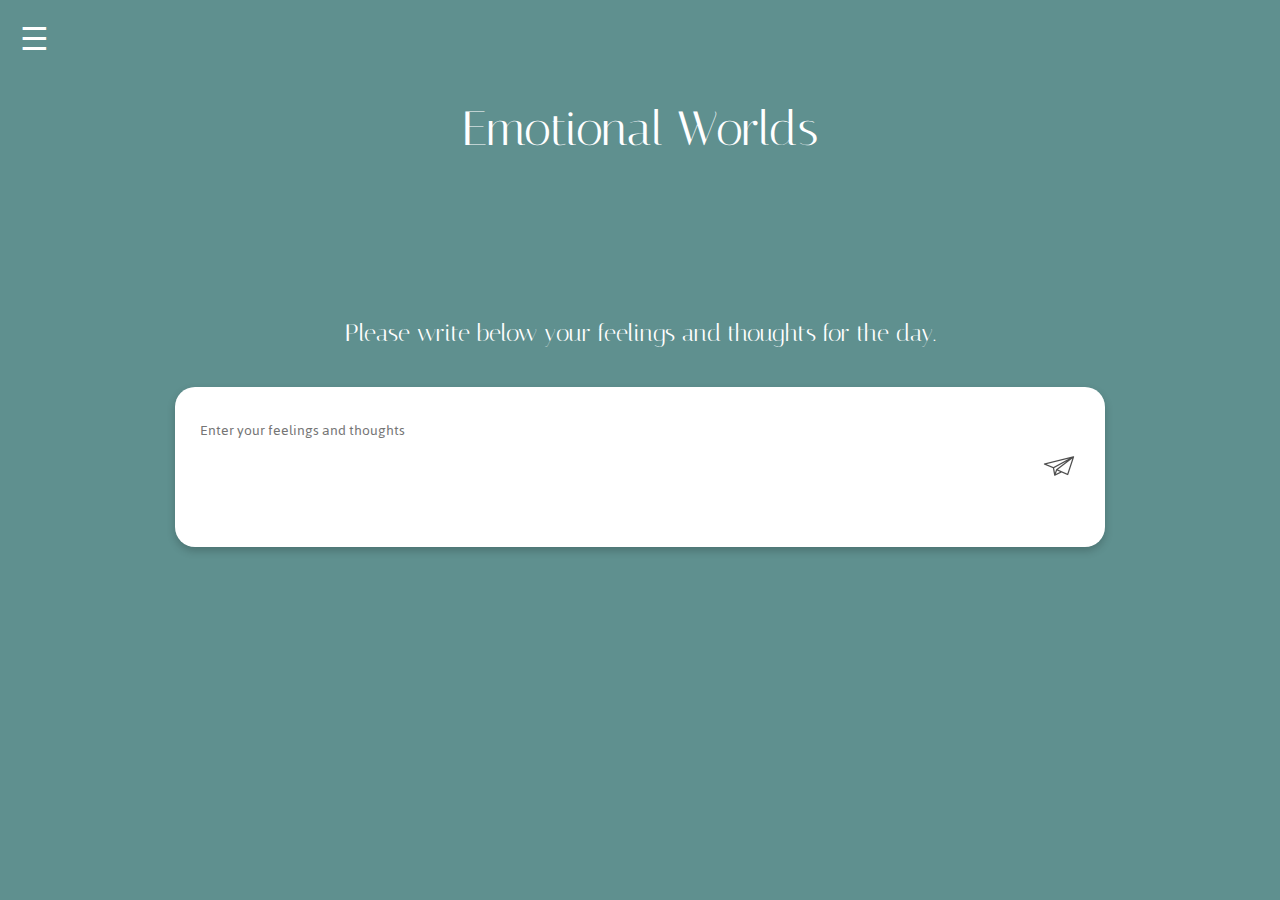
<file: index.html>
<!DOCTYPE html>
<html lang="en">
<head>
  <meta charset="UTF-8">
  <meta name="viewport" content="width=device-width, initial-scale=1.0">
  <!-- Favicon setup -->
  <link rel="apple-touch-icon" sizes="180x180" href="apple-touch-icon.png">
  <link rel="icon" type="image/png" sizes="32x32" href="favicon-32x32.png">
  <link rel="icon" type="image/png" sizes="16x16" href="favicon-16x16.png">
  <link rel="manifest" href="site.webmanifest">
  <link rel="shortcut icon" href="favicon.ico">
  <title>Emotional Worlds</title>

  <link rel="stylesheet" href="main.css">
  <link rel="preconnect" href="https://fonts.googleapis.com">
<link rel="preconnect" href="https://fonts.gstatic.com" crossorigin>
<link href="https://fonts.googleapis.com/css2?family=Italiana&family=Jaldi:wght@400;700&display=swap" rel="stylesheet">


</head>

<body>

  <header class="header" role="banner">
    <input type="checkbox" id="menu-toggle">
<label for="menu-toggle" class="menu-icon" aria-label="Open navigation menu">☰</label>

<nav class="nav-links" role="navigation">
  <a href="index.html" class="nav-item">Home</a>
  <a href="feedback.html" class="nav-item">Feedback</a>
  <a href="contact.html" class="nav-item">Contact me</a>
  <a href="credits.html" class="nav-item">Credits</a>
  <a href="who.html" class="nav-item">About Us</a>

</nav>

<label for="menu-toggle" class="close-icon" aria-label="Close navigation menu">✖</label>

    <h1>Emotional Worlds</h1>
  </header>


<main>
  <p class="description">Please write below your feelings and thoughts for the day.</p>

<form id="feedbackForm" class="input-box">
  <textarea id="message" placeholder="Enter your feelings and thoughts"></textarea>
  <button type="submit" class="send-btn">
    <img src="send.png" alt="Send">
  </button>
</form>

  <div id="response" class="response"></div>
</main>

<script src="main.js"></script>
</body>
</html>
</file>
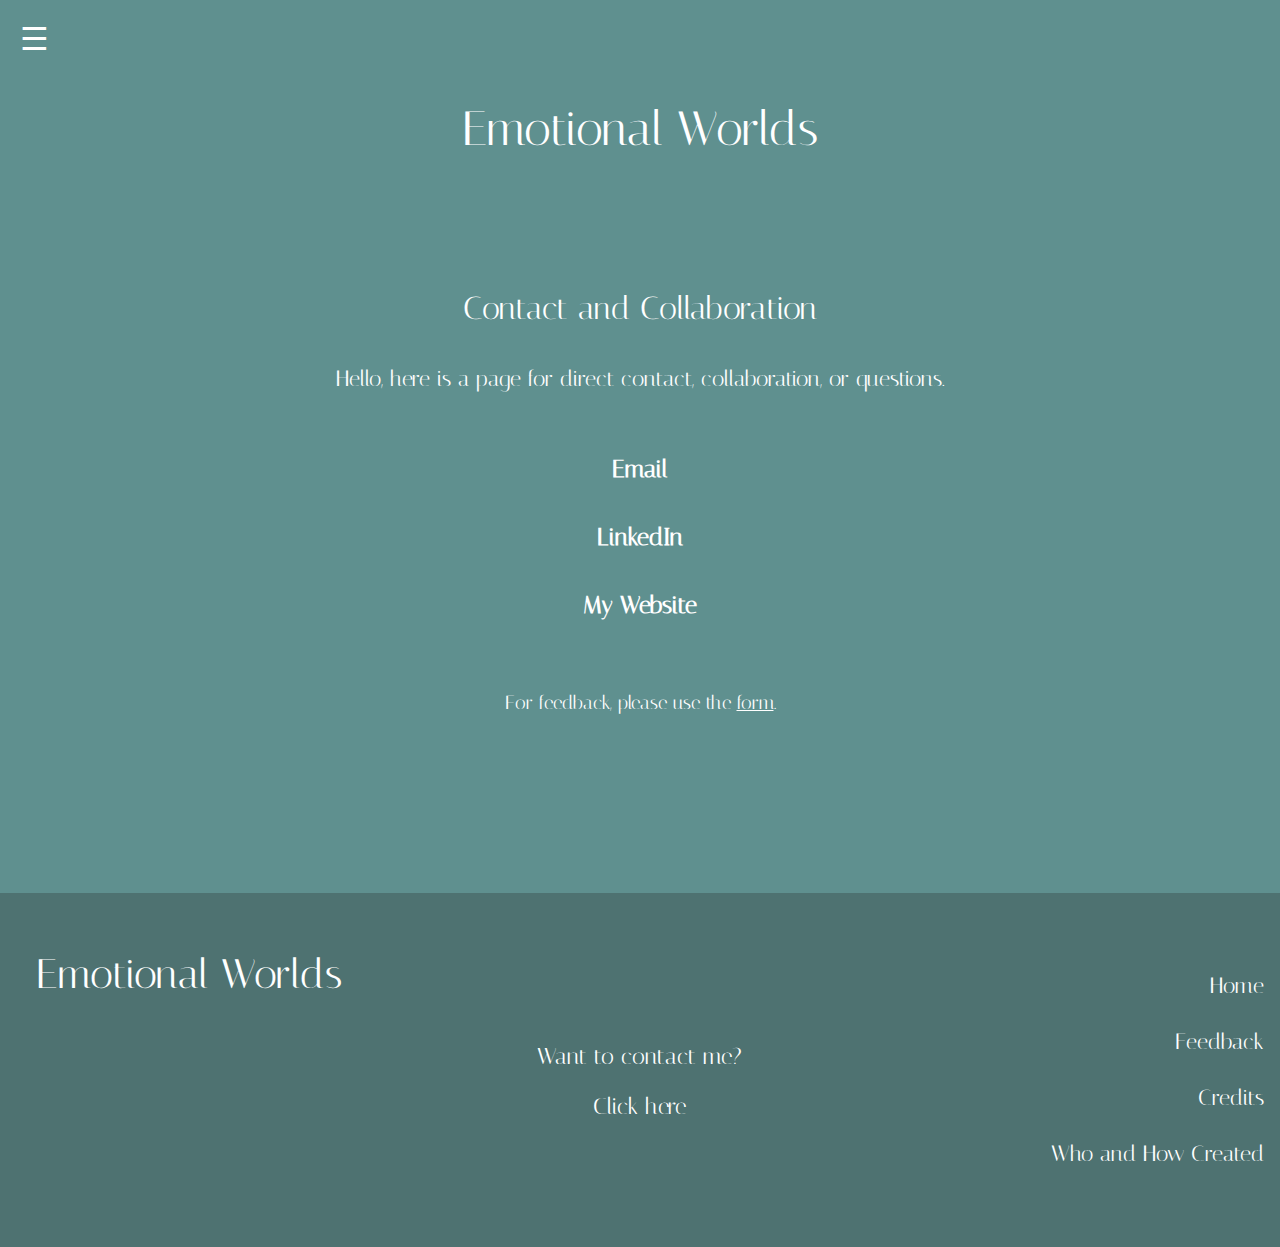
<file: contact.html>
<!DOCTYPE html>
<html lang="en">
<head>
  <meta charset="UTF-8">
  <meta name="viewport" content="width=device-width, initial-scale=1.0">
  <!-- Favicon setup -->
  <link rel="apple-touch-icon" sizes="180x180" href="apple-touch-icon.png">
  <link rel="icon" type="image/png" sizes="32x32" href="favicon-32x32.png">
  <link rel="icon" type="image/png" sizes="16x16" href="favicon-16x16.png">
  <link rel="manifest" href="site.webmanifest">
  <link rel="shortcut icon" href="favicon.ico">
  <title>Emotional Worlds</title>

  <link rel="stylesheet" href="main.css">
  <link rel="preconnect" href="https://fonts.googleapis.com">
  <link rel="preconnect" href="https://fonts.gstatic.com" crossorigin>
  <link href="https://fonts.googleapis.com/css2?family=Italiana&family=Jaldi:wght@400;700&display=swap" rel="stylesheet">
</head>

<body class="contact-page">

  <header class="header" role="banner">
    <input type="checkbox" id="menu-toggle">
    <label for="menu-toggle" class="menu-icon" aria-label="Open navigation menu">☰</label>

    <nav class="nav-links" role="navigation">
      <a href="index.html" class="nav-item">Home</a>
      <a href="feedback.html" class="nav-item">Feedback</a>
      <a href="contact.html" class="nav-item">Contact me</a>
      <a href="credits.html" class="nav-item">Credits</a>
      <a href="who.html" class="nav-item">About Us</a>
    </nav>

    <label for="menu-toggle" class="close-icon" aria-label="Close navigation menu">✖</label>

    <h1>Emotional Worlds</h1>
  </header>



  <main class="contact-wrapper">
    <h2 class="subtitle">Contact and Collaboration</h2>

    <p class="intro">
      Hello, here is a page for direct contact, collaboration, or questions.
    </p>


    <ul class="contact-list">
      <li><a href="mailto:daria.zork@gmail.com">Email</a></li>
      <li><a href="https://linkedin.com/in/yourprofile" target="_blank">LinkedIn</a></li>
      <li><a href="https://dzorkina.github.io/little-prince/" target="_blank">My Website</a></li>
    </ul>

    <p class="note">
      For feedback, please use the <a href="feedback.html">form</a>.
    </p>
  </main>



  <footer class="footer">
    <div class="footer-wrap">
      <div class="footer-col left">
        <h2 class="brand">Emotional Worlds</h2>
      </div>

      <div class="footer-col middle">
        <p class="contact-title">Want to contact me?</p>
        <a class="contact-link" href="mailto:daria.zork@gmail.com">Click here</a>
      </div>

      <nav class="footer-col right" aria-label="Footer navigation">
        <ul class="footer-nav">
          <li><a href="index.html">Home</a></li>
          <li><a href="feedback.html">Feedback</a></li>
          <li><a href="credits.html">Credits</a></li>
          <li><a href="who.html">Who and How Created</a></li>
        </ul>
      </nav>
    </div>
  </footer>

</body>
</html>
</file>
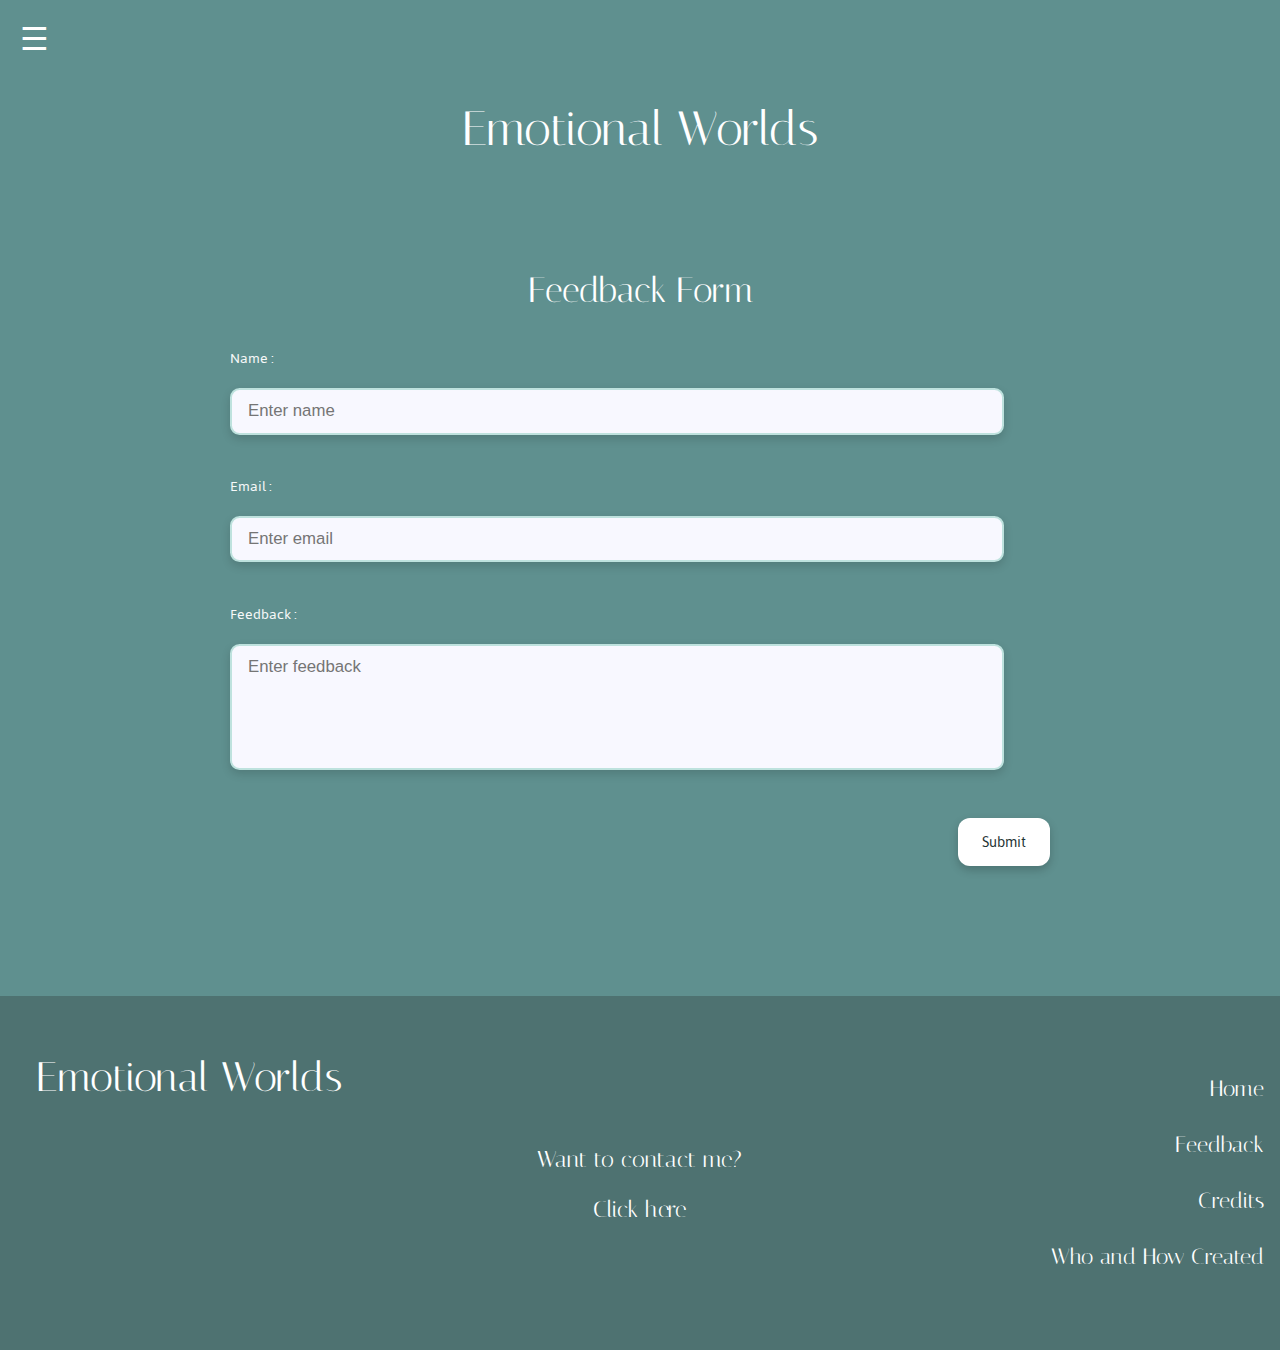
<file: feedback.html>
<!DOCTYPE html>
<html lang="en">
<head>
  <meta charset="UTF-8">
  <meta name="viewport" content="width=device-width, initial-scale=1.0">
  <!-- Favicon setup -->
  <link rel="apple-touch-icon" sizes="180x180" href="apple-touch-icon.png">
  <link rel="icon" type="image/png" sizes="32x32" href="favicon-32x32.png">
  <link rel="icon" type="image/png" sizes="16x16" href="favicon-16x16.png">
  <link rel="manifest" href="site.webmanifest">
  <link rel="shortcut icon" href="favicon.ico">
  <title>Emotional Worlds</title>

  <link rel="stylesheet" href="main.css">
  <link rel="preconnect" href="https://fonts.googleapis.com">
<link rel="preconnect" href="https://fonts.gstatic.com" crossorigin>
<link href="https://fonts.googleapis.com/css2?family=Italiana&family=Jaldi:wght@400;700&display=swap" rel="stylesheet">


</head>

<body>

  <header class="header" role="banner">
    <input type="checkbox" id="menu-toggle">
<label for="menu-toggle" class="menu-icon" aria-label="Open navigation menu">☰</label>

<nav class="nav-links" role="navigation">
  <a href="index.html" class="nav-item">Home</a>
  <a href="feedback.html" class="nav-item">Feedback</a>
  <a href="contact.html" class="nav-item">Contact me</a>
  <a href="credits.html" class="nav-item">Credits</a>
  <a href="who.html" class="nav-item">About Us</a>
</nav>

<label for="menu-toggle" class="close-icon" aria-label="Close navigation menu">✖</label>

<h1>Emotional Worlds</h1>
  </header>

  <main class="feedback-wrapper">
    <h2 class="feedback-title">Feedback Form</h2>

    <form id="feedbackForm" 
      class="feedback-form" 
      action="https://formspree.io/f/xldpjdkn" 
      method="POST" 
      novalidate>

      <label class="fb-label" for="fb-name">Name :</label>
      <input id="fb-name" name="name" class="fb-input" type="text" placeholder="Enter name" required />

      <label class="fb-label" for="fb-email">Email :</label>
      <input id="fb-email" name="email" class="fb-input" type="email" placeholder="Enter email" required />

      <label class="fb-label" for="fb-message">Feedback :</label>
      <textarea id="fb-message" name="message" class="fb-textarea" rows="6" placeholder="Enter feedback" required></textarea>

      <button type="submit" class="fb-submit">Submit</button>
      <p id="fb-status" class="fb-status" aria-live="polite"></p>
    </form>
  </main>

  <!-- Footer -->
<footer class="footer">
  <div class="footer-wrap">
    <div class="footer-col left">
      <h2 class="brand">Emotional Worlds</h2>
    </div>

    <div class="footer-col middle">
      <p class="contact-title">Want to contact me?</p>
      <a class="contact-link" href="mailto:daria.zork@gmail.com">Click here</a>
    </div>

    <nav class="footer-col right" aria-label="Footer navigation">
      <ul class="footer-nav">
        <li><a href="index.html">Home</a></li>
        <li><a href="feedback.html">Feedback</a></li>
        <li><a href="credits.html">Credits</a></li>
        <li><a href="who.html">Who and How Created</a></li>
      </ul>
    </nav>
  </div>
  </footer>
</body>
</html>

<script>
const form = document.getElementById("feedbackForm");
const status = document.getElementById("fb-status");

form.addEventListener("submit", async function(e) {
  e.preventDefault();
  form.classList.add("submitted");

  // Убираем старые подсветки
  form.querySelectorAll(".invalid").forEach(el => el.classList.remove("invalid"));

  // Проверка заполнения
  let isValid = true;
  form.querySelectorAll("[required]").forEach(input => {
    if (!input.value.trim()) {
      input.classList.add("invalid");
      isValid = false;
    }
  });

  if (!isValid) {
    status.textContent = "❗ Please fill out all required fields.";
    status.className = "fb-status visible error";
    return;
  }

  const data = new FormData(form);

  try {
    const res = await fetch(form.action, {
      method: form.method,
      body: data,
      headers: { 'Accept': 'application/json' }
    });

    status.classList.add("visible");

    if (res.ok) {
      status.textContent = "✅ Thank you! Your feedback was sent.";
      status.className = "fb-status visible success";


      form.reset();
      form.classList.remove("submitted");
    } else {
      status.textContent = "❌ Oops! Something went wrong ❌";
      status.className = "fb-status visible error";
    }
  } catch (error) {
    status.textContent = "⚠️ Connection error. Please try again later.";
    status.className = "fb-status visible error";
  }
});
</script>
</file>
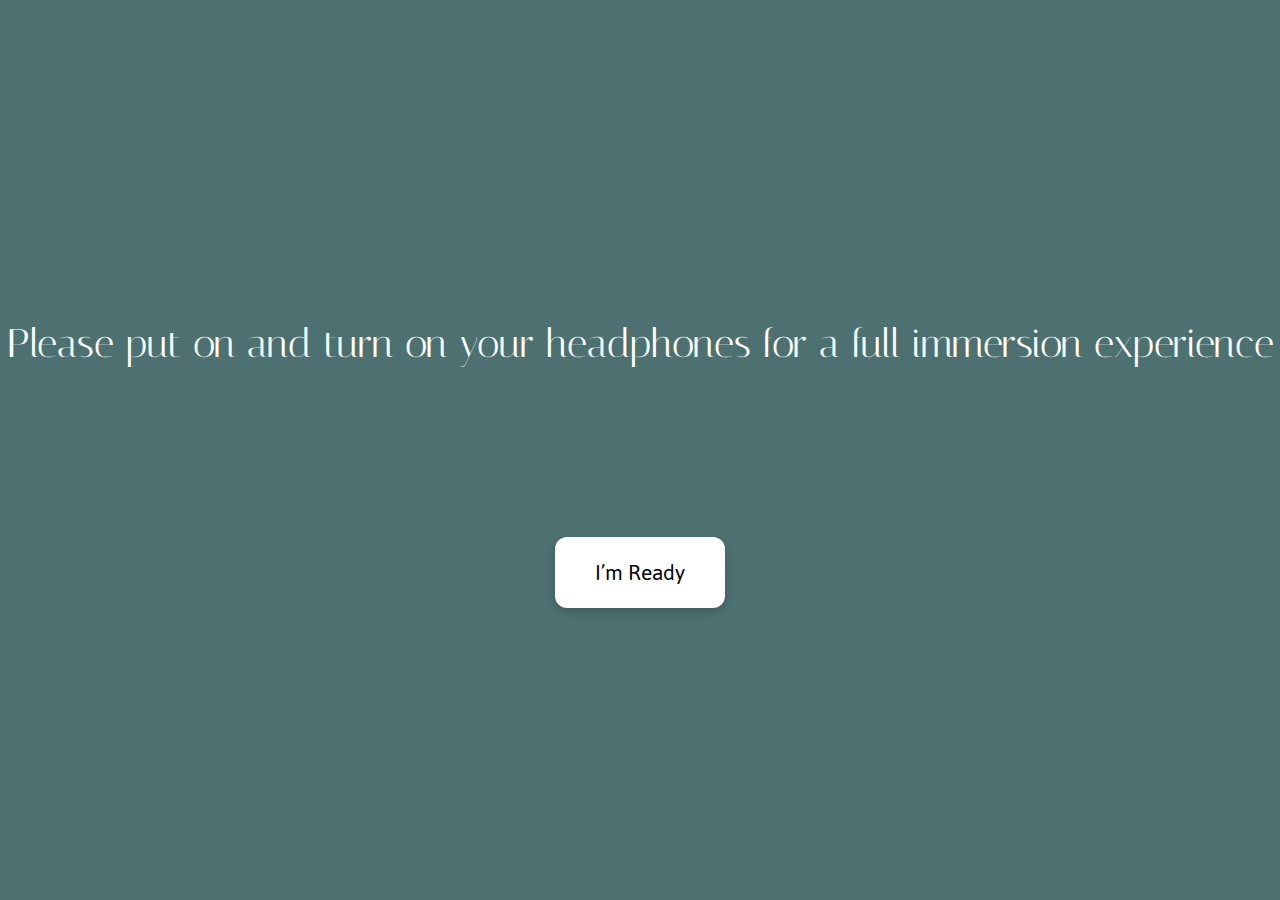
<file: ready.html>
<!DOCTYPE html>
<html lang="en">
<head>
  <meta charset="UTF-8">
  <meta name="viewport" content="width=device-width, initial-scale=1.0">
  <!-- Favicon setup -->
  <link rel="apple-touch-icon" sizes="180x180" href="apple-touch-icon.png">
  <link rel="icon" type="image/png" sizes="32x32" href="favicon-32x32.png">
  <link rel="icon" type="image/png" sizes="16x16" href="favicon-16x16.png">
  <link rel="manifest" href="site.webmanifest">
  <link rel="shortcut icon" href="favicon.ico">
  <title>Emotional Worlds</title>

  <link rel="stylesheet" href="main.css">
  <link rel="preconnect" href="https://fonts.googleapis.com">
<link rel="preconnect" href="https://fonts.gstatic.com" crossorigin>
<link href="https://fonts.googleapis.com/css2?family=Italiana&family=Jaldi:wght@400;700&display=swap" rel="stylesheet">
</head>

<body class="ready-page">

  <main>
    <p class="description">Please put on and turn on your headphones
     for a full immersion experience </p>

    <button class="ready-btn" onclick="window.location.href='results.html'">
      I’m Ready
    </button>
  </main>
</body>
</html>
</file>
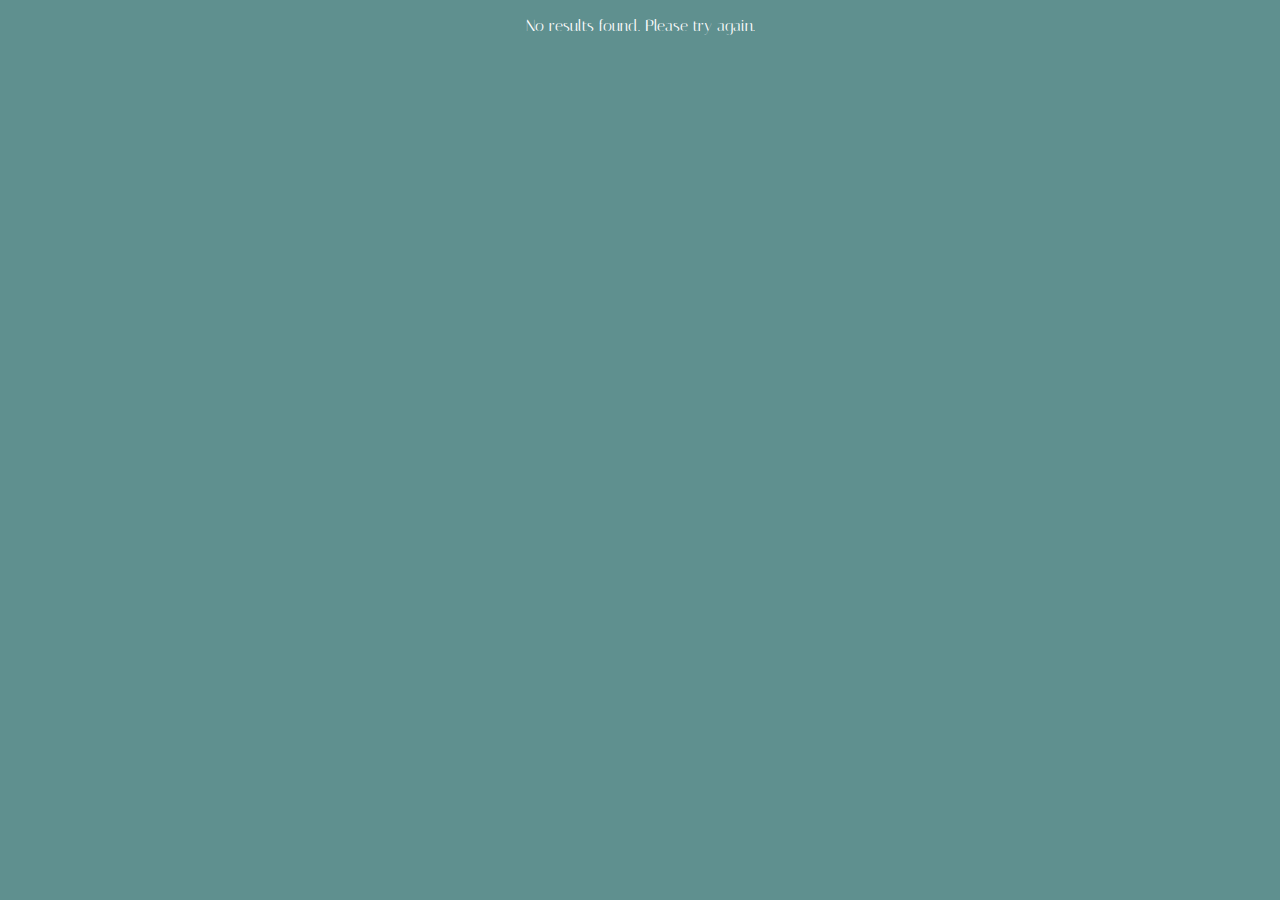
<file: results.html>
<!DOCTYPE html>
<html lang="en">
<head>
  <meta charset="UTF-8">
  <meta name="viewport" content="width=device-width, initial-scale=1.0">
  <!-- Favicon setup -->
  <link rel="apple-touch-icon" sizes="180x180" href="apple-touch-icon.png">
  <link rel="icon" type="image/png" sizes="32x32" href="favicon-32x32.png">
  <link rel="icon" type="image/png" sizes="16x16" href="favicon-16x16.png">
  <link rel="manifest" href="site.webmanifest">
  <link rel="shortcut icon" href="favicon.ico">
  <title>Emotional Worlds</title>

  <link rel="stylesheet" href="main.css">
  <link rel="preconnect" href="https://fonts.googleapis.com">
<link rel="preconnect" href="https://fonts.gstatic.com" crossorigin>
<link href="https://fonts.googleapis.com/css2?family=Italiana&family=Jaldi:wght@400;700&display=swap" rel="stylesheet">
</head>

<body class="results-page">

  <div id="loading-screen">
  <p class="loading-text"> Creating your world<span class="dots"></span> </p>

  <!-- контейнер для множества звёзд -->
  <div class="sparkles">
    <div class="star"></div>
    <div class="star"></div>
    <div class="star"></div>
    <div class="star"></div>
    <div class="star"></div>
    <div class="star"></div>
    <div class="star"></div>
    <div class="star"></div>
    <div class="star"></div>
    <div class="star"></div>
  </div>
</div>



  <main id="result" style="display: none;">
    <h1 id="emotion"></h1>
    <p id="prompt"></p>
  </main>

  <script>
    document.getElementById("loading-screen").style.display = "flex";
    document.getElementById("result").style.display = "none";

    const emotion = localStorage.getItem("emotion");
    const prompt = localStorage.getItem("prompt");

    if (emotion && prompt) {
      setTimeout(() => {
        document.getElementById("loading-screen").style.display = "none";
        document.getElementById("result").style.display = "block";

        document.getElementById("emotion").textContent = emotion.toUpperCase();
        document.getElementById("prompt").textContent = prompt;
      }, 2500); // чуть дольше, чтобы звёзды успели "помигать"
    } else {
      document.body.innerHTML = "<p>No results found. Please try again.</p>";
    }
  </script>
</body>
</html>
</file>
<file: main.css>
body {
  margin: 0;
  font-family: 'Italiana', sans-serif;
  background-color: #5F908F;
  color: white;
  text-align: center;
}


.header {
  position: relative;
  padding: 20px;
}

/* Title */
.header h1 {
  font-family: "Italiana", sans-serif;
  font-weight: 400;
  font-style: normal;
  font-size: 3rem;
  margin-top: 5rem;
}

/* Hamburger Menu */
.menu-icon {
  position: absolute;
  top: 20px;
  left: 20px;
  font-size: 2rem;
  cursor: pointer;
  z-index: 2;
  color: white;
}

/* Hide checkbox */
#menu-toggle {
  display: none;
}

/* Nav links*/
.nav-links {
  position: fixed;
  top: 0;
  left: 0;
  height: 100%;
  width: 100%;
  background: rgba(78, 114, 113, 0.9); 
  display: flex;
  flex-direction: column;
  justify-content: flex-start; 
  padding-top: 15vh;
  align-items: center;
  transform: translateY(-100%);
  transition: transform 0.3s ease-in-out;
  z-index: 2;
}

#menu-toggle:checked + .menu-icon + .nav-links {
  transform: translateY(0);
}

.nav-item {
  color: white;
  text-decoration: none;
  margin: 30px 0px;
  font-size: 2rem;
  display: block;
}

.nav-item:hover {
  transform: scale(1.3);
  color: antiquewhite;
    text-shadow: 0 0 10px rgba(249, 249, 249, 0.516),
                  0 0 20px rgba(226, 224, 246, 0.6);
}

/* Close icon */
.close-icon {
  position: absolute;
  top: 20px;
  right: 20px;
  font-size: 2rem;
  cursor: pointer;
  color: white;
  z-index: 3;
  display: none; 
}

/* показать крестик, когда меню открыто */
#menu-toggle:checked ~ .close-icon {
  display: block;
}

/* ===== Main Section ===== */
.description {
  font-size: 1.5rem;
  margin: 110px auto 20px;
  max-width: 2000px;
}

/* Input box (textarea + send button) */
.input-box {
  display: flex;
  align-items: center;
  background: white;
  border-radius: 20px;
  padding: 20px 15px;
  box-shadow: 0 4px 8px rgba(0,0,0,0.2);
  margin: 40px auto;
  width: 900px;
  max-width: 90%;
}

textarea {
  flex: 1;
  height: 100px;
  border: none;
  outline: none;
  resize: none;
  font-size: 1rem;
  font-family: 'Jaldi', sans-serif;
  padding: 10px;
  border-radius: 8px;
  color: #333;
}

.send-btn {
  background: none;
  border: none;
  margin-left: 10px;
  cursor: pointer;
}

.send-btn img {
  width: 50px;
  height: 50px;
  transition: transform 0.2s;
}

.send-btn:hover img {
  transform: scale(1.1);
}

/*NEW READY PAGE*/

body.ready-page {
background: rgba(58, 98, 97, 0.9);
}

.ready-page .description {
  font-size: 2.5rem;   
  font-weight: 400;    
  margin-top: 20rem;    
}

.ready-btn {
  font-family: 'Jaldi', sans-serif;
  font-size: 1.5rem;
  padding: 15px 40px;
  margin-top: 150px;
  background-color: white;
  background: white;
  border: none;
  border-radius: 12px;
  cursor: pointer;
  box-shadow: 0 4px 8px rgba(0,0,0,0.2);
  transition: transform 0.2s ease, background-color 0.2s ease;
}

.ready-btn:hover {
  transform: scale(1.20);
  color : #ffffff;
  background: rgb(127, 162, 162);
  box-shadow: 0 0 10px rgba(249, 249, 249, 0.7),
              0 0 00px rgba(226, 224, 246, 0.6);
}

/*NEW RESULT PAGE*/

#loading-screen {
  position: relative;
  overflow: hidden;
  display: flex;
  flex-direction: column;
  align-items: center;
  justify-content: center;
  height: 100vh;
  background: linear-gradient(135deg, #250564, #99caf2);
  color: white;
  font-size: 22px;
  font-family: "Italiana", sans-serif;
  text-align: center;
}


.dots::after {
  content: "";
  animation: dots 1.5s infinite steps(4);
}

@keyframes dots {
  0%   { content: ""; }
  25%  { content: "."; }
  50%  { content: ".."; }
  75%  { content: "..."; }
  100% { content: ""; }
}

.loading-text {
  font-size: 40px;
  margin-top: 15px;
  animation: glow 2s ease-in-out infinite alternate;
}

@keyframes glow {
  from {
    text-shadow: 0 0 5px #fff, 0 0 10px #ffd700, 0 0 20px #ff69b4;
  }
  to {
    text-shadow: 0 0 20px #ffecb3, 0 0 30px #ff69b4, 0 0 40px #ffd700;
  }
}

.sparkles {
  position: absolute;
  top: 0; left: 0;
  width: 100%;
  height: 100%;
  pointer-events: none;
}

.star {
  position: absolute;
  width: 3px;
  height: 3px;
  background: white;
  border-radius: 50%;
  opacity: 0;
  animation: sparkle 6s infinite ease-in-out;
}

/* Разное расположение и задержка */
.star:nth-child(1) { top: 20%; left: 15%; animation-delay: 0s; }
.star:nth-child(2) { top: 40%; left: 70%; animation-delay: 1s; }
.star:nth-child(3) { top: 80%; left: 30%; animation-delay: 2s; }
.star:nth-child(4) { top: 60%; left: 50%; animation-delay: 3s; }
.star:nth-child(5) { top: 10%; left: 80%; animation-delay: 4s; }
.star:nth-child(6) { top: 75%; left: 60%; animation-delay: 1.5s; }
.star:nth-child(7) { top: 30%; left: 90%; animation-delay: 2.5s; }
.star:nth-child(8) { top: 55%; left: 25%; animation-delay: 3.5s; }
.star:nth-child(9) { top: 15%; left: 40%; animation-delay: 4.5s; }
.star:nth-child(10){ top: 85%; left: 75%; animation-delay: 5s; }

@keyframes sparkle {
  0% { opacity: 0; transform: scale(0.5) translateY(0px); }
  50% { opacity: 1; transform: scale(1.2) translateY(-30px); }
  100% { opacity: 0; transform: scale(0.5) translateY(-60px); }
}

/*FEEDBACK PAGE*/
.feedback-wrapper {
  max-width: 820px;
  margin: 0 auto;
  padding: 40px 20px 80px;
}

.feedback-title {
  font-family: "Italiana", serif;
  font-weight: 400;
  font-size: 2.2rem;
  margin: 20px 0 34px;
}

.feedback-form {
  display: grid;
  grid-template-columns: 1fr;
  gap: 16px;
}

.fb-label {
  font-family: 'Jaldi', sans-serif;
  text-align: left;
  font-size: 1rem;
  opacity: 0.95;
}

.fb-input,
.fb-textarea {
  width: 100%;
  background: #fff;
  color: #333;
  border: none;
  border-radius: 15px;
  padding: 20px 10px;
  box-shadow: 0 4px 10px rgba(0,0,0,0.15);
  font-family: 'Jaldi', sans-serif;
  font-size: 1rem;
  outline: none;
}

.fb-input:focus,
.fb-textarea:focus {
  box-shadow: 0 0 0 3px rgba(255,255,255,0.35);
}

.fb-submit {
  justify-self: end;
  margin-top: 10px;
  margin-bottom: 50px;
  background: #ffffff;
  color: #1f3434;
  border: none;
  border-radius: 12px;
  padding: 10px 24px;
  font-family: 'Jaldi', sans-serif;
  font-size: 1.05rem;
  cursor: pointer;
  box-shadow: 0 4px 10px rgba(0,0,0,0.2);
  transition: transform .12s ease, box-shadow .12s ease;
}
.fb-submit:hover {
    transform: scale(1.20);
  color : #ffffff;
  background: rgb(173, 190, 190);
  box-shadow: 0 0 10px rgba(249, 249, 249, 0.7),
              0 0 00px rgba(226, 224, 246, 0.6);
}

/* status text */
.fb-status {
  min-height: 22px;
  margin-top: 4px;
  text-align: left;
  font-family: 'Jaldi', sans-serif;
}
.fb-status.ok {
  color: #e9ffe9;
  text-shadow: 0 0 10px rgba(249,249,249,.35), 0 0 20px rgba(226,224,246,.45);
}
.fb-status.error { color: #ffe1e1; }

/* ===== Footer ===== */
.footer {
  background: #4E7271;
  padding: 80px 16px 80px;
}

.footer-wrap {
  max-width: 1600px;
  margin: 0 auto;
  display: grid;
  grid-template-columns: 1fr 1fr 1fr;   /* слева / центр / справа */
  align-items: center;
  gap: 16px;
}

/* Left */
.footer .brand {
  margin-top: -120px;
  margin-left: -60px;
  font-size: clamp(20px, 3.2vw, 50px); 
  font-weight: 400;
}

/* Middle */
.footer .middle {
  text-align: center;
}
.footer .contact-title {
  font-size: clamp(14px, 1.8vw, 25px);
}

.footer .contact-link {
  text-decoration: none;
  color: #fff;
  font-size: clamp(15px, 1.8vw, 25px);
}
.footer .contact-link:hover { text-decoration: underline; }

/* Right */
.footer .right { display: flex; justify-content: flex-end; }
.footer-nav {
  list-style: none;
  margin: 0;
  padding: 0;
  display: flex;
  flex-direction: column;
  gap: 30px;                       
  align-items: flex-end;           
}
.footer-nav a {
  color: #fff;
  text-decoration: none;
  font-size: clamp(16px, 1.8vw, 22px);
}
.footer-nav a:hover { text-decoration: underline; }

/* Feedback status messages */

.fb-status {
  font-family: 'Jaldi', sans-serif;
  margin-top: 10px;
  font-size: 1.2rem;
  font-weight: 600;
  text-align: center; 
}

.fb-status:empty {
  display: none; 
}

.fb-status.success {
  color: #94edc0; 
}

.fb-status.error {
  color: #9f0622; 
}

/* Who and how page */

.about-me, .design-process {
  max-width: 78.13vw; 
  margin: 3.75rem auto;
  padding: 1.25rem;
  text-align: center;
  color: #f8f0d9;
}

.about-me h1, .design-process h1 {
  font-size: 4rem;
  font-family: 'Italiana', sans-serif;
  margin-bottom: 2.5rem;
  text-shadow: 2px 2px 5px rgba(0, 0, 0, 0.7);
}

.about-me p, .design-process p {
  font-family:'Jaldi', sans-serif;
  font-size: 1.65rem;
  line-height: 1.8;
  text-shadow: 2px 2px 5px rgba(0, 0, 0, 0.7);
}

.about-me a {
  color: #a2cdf3; 
  text-decoration: none;
  font-weight: bold;
}

.about-me a:hover {
  color:  #f8f0d9; 
  text-decoration: underline;
}

.about-me img.portrait {
  width: 15rem;
  height: auto;
  border-radius: 10%;
  margin: 1.875rem auto;
  box-shadow: 0 0 0.938rem rgba(255, 255, 255, 0.2);
  display: block;
}

.image-row {
  display: flex;
  justify-content: center;
  gap: 1.25rem;
  flex-wrap: wrap;
  margin-top: 1.875rem;
}

.image-row img {
  width: 11.25rem;
  height: auto;
  border-radius: 0.75rem;
  box-shadow: 0 0 0.75rem rgba(255, 255, 255, 0.2);
  transition: transform 0.3s ease;
}

.image-row img:hover {
  transform: scale(2.5);
}

/* Contact */

.contact-wrapper {
  max-width: 1600px;
  margin: 8rem auto;
  padding: 2rem;
}

.contact-page .subtitle {
  font-family: 'Italiana', sans-serif;
  font-size: 2rem;
  font-weight: 400;
  margin-bottom: 1.5rem;
  margin-top: -5rem;
}


.contact-page .intro {
  font-size: 1.4rem;
  line-height: 2.5;
  margin-bottom: 3rem;
}


.contact-list {
  list-style: none;
  padding: 0;
  margin: 0 auto 2rem;
  display: flex;
  flex-direction: column;
  gap: 2.5rem;
  font-weight: 600;
}

.contact-list a {
  color: white;
  text-decoration: none;
  font-size: 1.5rem;
  transition: color 0.2s ease, transform 0.2s ease;
}

.contact-list a:hover {
  color: antiquewhite;
  transform: scale(1.05);
  text-shadow: 0 0 10px rgba(255,255,255,0.5),
               0 0 20px rgba(226,224,246,0.6);
}


.note {
  margin-top: 4.5rem;
  font-size: 1.2rem;
}

.note a {
  color: #fff;
  text-decoration: underline;
  transition: color 0.2s ease;
}

.note a:hover {
  color: #1f3434;
}

/* Поля ввода и текстовые области */
.fb-input,
.fb-textarea {
  width: 90%;
  max-width: 80rem;
  border: 2px solid #bee2de;
  border-radius: 0.6rem;
  padding: 0.7rem 1rem;
  margin-bottom: 1.4rem;
  font-size: clamp(0.95rem, 1.5vw, 1.05rem);
  font-family: "Nunito", sans-serif;
  color: #373452;
  background-color: #f8f8ff;
  transition: border-color 0.3s ease, box-shadow 0.3s ease;
}

.fb-input:focus,
.fb-textarea:focus {
  outline: none;
  box-shadow: 0 0 8px rgba(123, 69, 100, 0.25);
}

/* Подсветка ошибок и валидности */
.feedback-form.submitted .fb-input:invalid,
.feedback-form.submitted .fb-textarea:invalid {
  border-color: #dc1d1d;
  background-color: #f7d6d6;
}

.feedback-form.submitted .fb-input:valid,
.feedback-form.submitted .fb-textarea:valid {
  border-color: #bee2de;
  background-color: #f6fff6;
}



@media (min-width: 340px) and (max-width: 670px) {

    .header h1 {
    font-size: 2rem;
  }

  .description {
    font-size: 1rem;
    margin: 80px auto 20px;
    max-width: 90%;
  }

  .about-me h1, .design-process h1 {
    font-size: 2rem;
  }

  .about-me-text p , .design-process p {
    font-size: 1.5rem;
  }

  .feedback-wrapper {
    padding: 10px 30px;
  }

.contact-page .subtitle {
  font-size: 1.75rem;
}

.contact-page .intro {
  font-size: 1.1rem;
}

.contact-list a {
  font-size: 1.2rem;
}

.note {
  font-size: 1rem;
}

}

@media (max-width: 619px) {
 .footer {
    padding: 40px 16px; 
  }

  .footer-wrap {
    display: flex;
    flex-direction: column;
    align-items: center;
    justify-content: center;
    text-align: center;
    gap: 35px; 
  }

  .footer .brand {
    margin: 0;
    font-size: 1.8rem;
  }

  .footer .middle,
  .footer .right {
    text-align: center;
  }

  .footer-nav {
    align-items: center;
    gap: 20px;
  }

  .footer-nav a {
    font-size: 1.2rem;
  }

  .footer .middle,
  .footer .middle * {
    margin-top: 10px;
    margin-bottom: 10px;
    font-size: 1.2rem;
    line-height: 1.3;
  }
}
</file>
